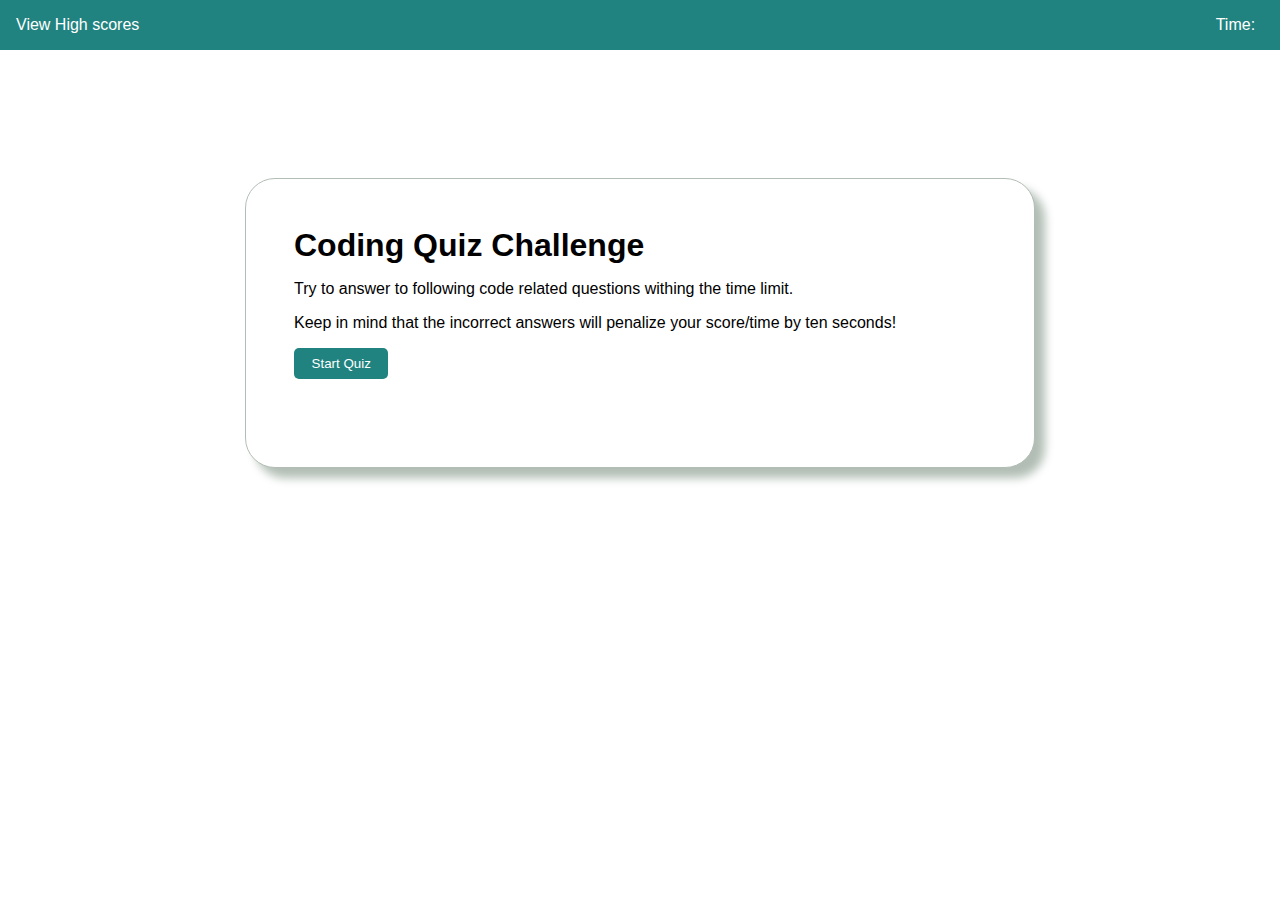
<file: index.html>
<!DOCTYPE html>
<html lang="en">
<head>
    <meta charset="UTF-8">
    <meta http-equiv="X-UA-Compatible" content="IE=edge">
    <meta name="viewport" content="width=device-width, initial-scale=1.0">
    <title>Quiz App</title>
    <link rel="stylesheet" href="./css/style.css">
    <link rel="stylesheet" href="https://cdnjs.cloudflare.com/ajax/libs/font-awesome/6.4.0/css/all.min.css" integrity="sha512-iecdLmaskl7CVkqkXNQ/ZH/XLlvWZOJyj7Yy7tcenmpD1ypASozpmT/E0iPtmFIB46ZmdtAc9eNBvH0H/ZpiBw==" crossorigin="anonymous" referrerpolicy="no-referrer" />
    <link rel="shortcut icon" href="favicon.ico?">
</head>
<body>
    <section>
        <div class="container">
            <div class="header">
                <div>
                    <p>View High scores<i class="fas fa-hand-point-left fa-lg"></i></p>
                </div> 
                <div>Time: <span>&nbsp;</span></div>
            </div>
        </div>
        <div class="container-body">
            
            <div class="box rectangle">
                <div class="main">
                    <h1>Coding Quiz Challenge</h1>
                    <p>Try to answer to following code related questions withing the time limit. </p>
                    <p>Keep in mind that the incorrect answers will penalize your score/time by ten seconds!</p>
                    <button><a href="quiz.html">Start Quiz</a></button>
                </div>

            </div>
        </div>
         
    </section>
    <script src="script.js"></script>
</body>
</html>
</file>
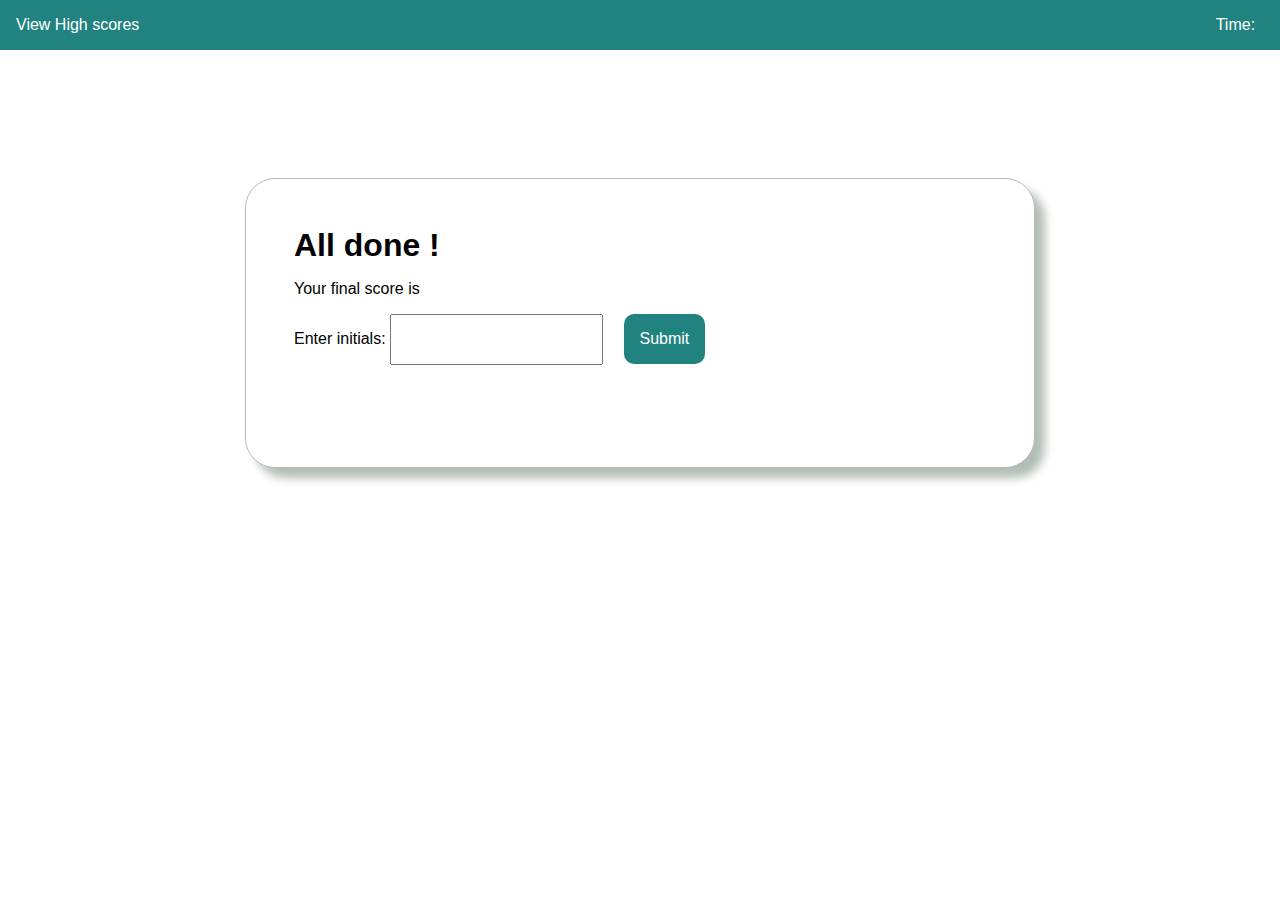
<file: finished.html>
<!DOCTYPE html>
<html lang="en">
<head>
    <meta charset="UTF-8">
    <meta http-equiv="X-UA-Compatible" content="IE=edge">
    <meta name="viewport" content="width=device-width, initial-scale=1.0">
    <title>Quiz App</title>
    <link rel="stylesheet" href="./css/style.css">
    <link rel="stylesheet" href="https://cdnjs.cloudflare.com/ajax/libs/font-awesome/6.4.0/css/all.min.css" integrity="sha512-iecdLmaskl7CVkqkXNQ/ZH/XLlvWZOJyj7Yy7tcenmpD1ypASozpmT/E0iPtmFIB46ZmdtAc9eNBvH0H/ZpiBw==" crossorigin="anonymous" referrerpolicy="no-referrer" />
    <link rel="shortcut icon" href="favicon.ico?">
    
</head>
<body>
        <section>
            <div class="container">
                <div class="header">
                    <div>
                        <p><a href="highscore.html">View High scores<i class="fas fa-hand-point-left fa-lg"></i></a></p>
                    </div> 
                    <div>Time: <span>&nbsp;</span></div>
                </div>
            </div>
            <div class="container-body">
            
                <div class="box rectangle">
                    <div class="main">
                        <div>
                            <div class="submit">
                                  
                                <h1>All done !</h1>
                                <p>Your final score is <span id="finalScore">0</span></p>
                                <form>
                                  <label for="">Enter initials:</label>
                                  <input type="text" id="username">
                                  <button class="btnSubmit" type="submit" id = "saveScoreBtn" onclick="saveHighScore(event)" disabled>Submit</button>
                                </form>  
                            </div>   
                        </div>
                    </div>
    
                </div>
            </div>
             
        </section>
        <script src="finished.js"></script>
 
</body>
</html>
</file>
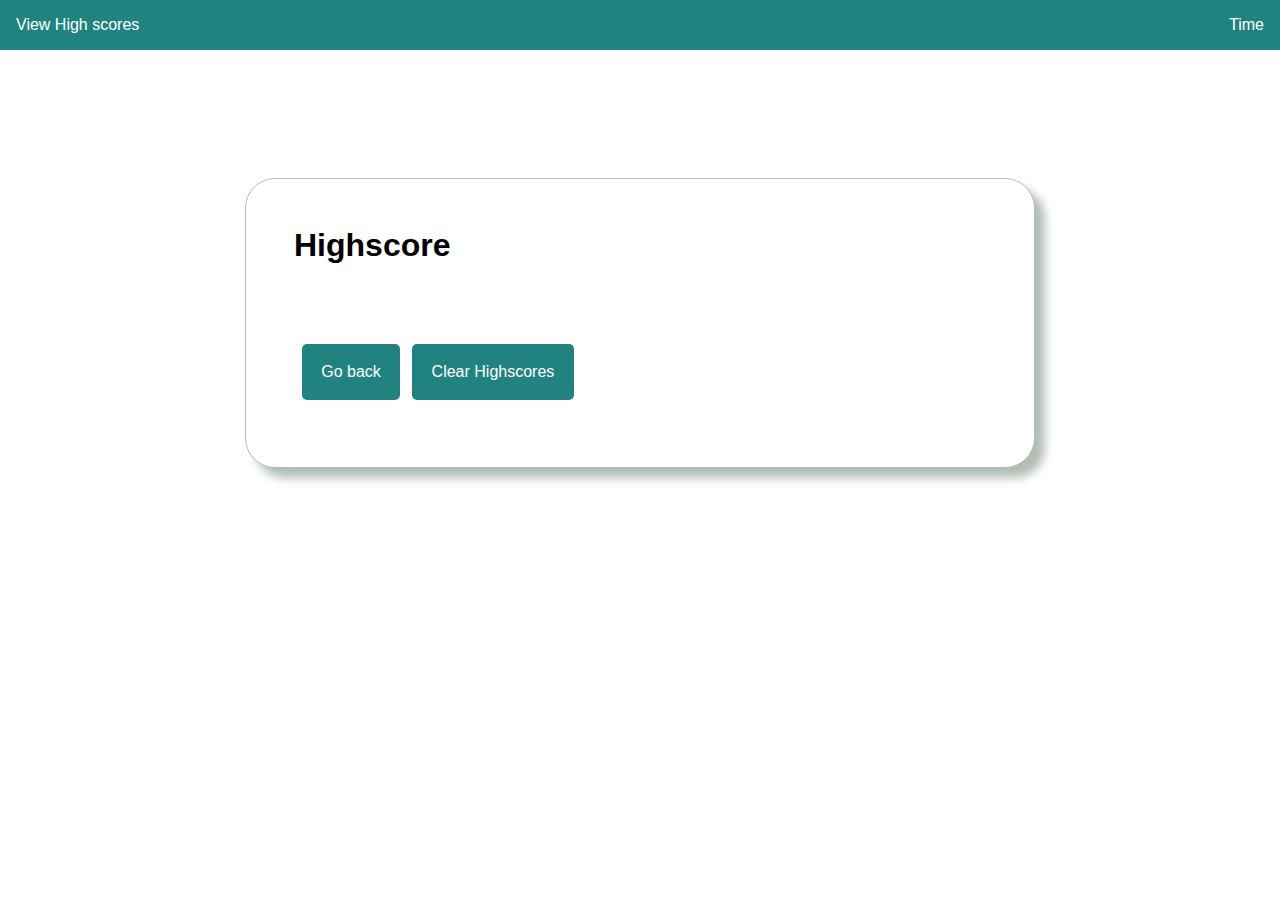
<file: highscore.html>
<!DOCTYPE html>
<html lang="en">
<head>
    <meta charset="UTF-8">
    <meta http-equiv="X-UA-Compatible" content="IE=edge">
    <meta name="viewport" content="width=device-width, initial-scale=1.0">
    <title>Quiz App</title>
    <link rel="stylesheet" href="./css/style.css">
    <link rel="stylesheet" href="https://cdnjs.cloudflare.com/ajax/libs/font-awesome/6.4.0/css/all.min.css" integrity="sha512-iecdLmaskl7CVkqkXNQ/ZH/XLlvWZOJyj7Yy7tcenmpD1ypASozpmT/E0iPtmFIB46ZmdtAc9eNBvH0H/ZpiBw==" crossorigin="anonymous" referrerpolicy="no-referrer" />
    <link rel="shortcut icon" href="favicon.ico?">
</head>
<body>
    <section>
        <div class="container">
            <div class="header">
                <div>
                    <p><a href="highscore.html">View High scores<i class="fas fa-hand-point-left fa-lg"></i></a></p>
                </div> 
                <div>Time</div>
            </div>
        </div>
        <div class="container-body">
            
            <div class="box square">
                <div class="main">
                    <h1>Highscore</h1>
                    <ol id="highScoresList"></ol>
                    <button class="highscore"><a href="index.html">Go back</a></button>
                    <button class="highscore"> <a href="quiz.html">Clear Highscores</a></button>
                </div>

            </div>
        </div>
         
    </section>
    <script src="highscore.js"></script>
</body>
</html>
</file>
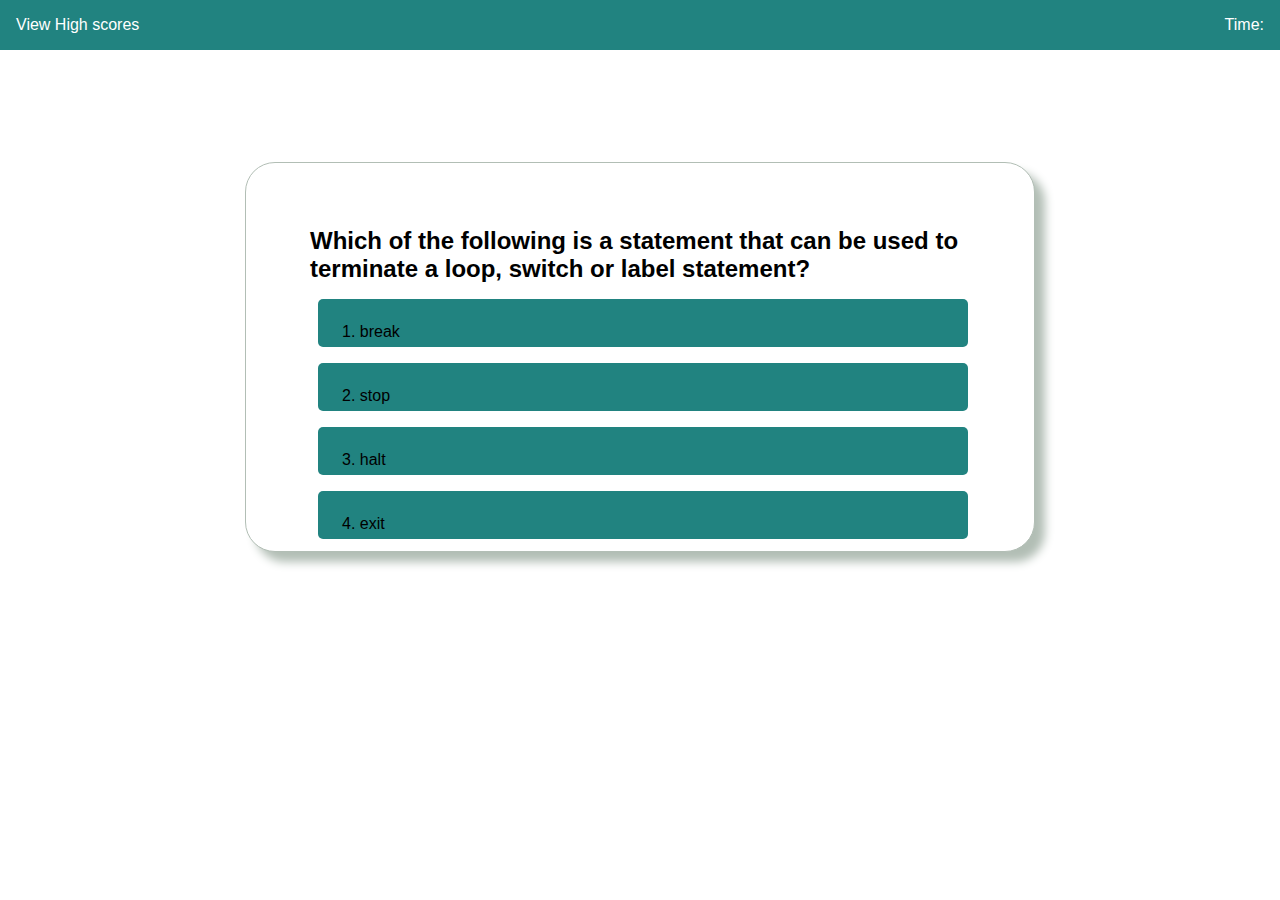
<file: quiz.html>
<!DOCTYPE html>
<html lang="en">
<head>
    <meta charset="UTF-8">
    <meta http-equiv="X-UA-Compatible" content="IE=edge">
    <meta name="viewport" content="width=device-width, initial-scale=1.0">
    <title>Quiz App</title>
    <link rel="stylesheet" href="./css/style.css">
    <link rel="stylesheet" href="https://cdnjs.cloudflare.com/ajax/libs/font-awesome/6.4.0/css/all.min.css" integrity="sha512-iecdLmaskl7CVkqkXNQ/ZH/XLlvWZOJyj7Yy7tcenmpD1ypASozpmT/E0iPtmFIB46ZmdtAc9eNBvH0H/ZpiBw==" crossorigin="anonymous" referrerpolicy="no-referrer" />
    <link rel="shortcut icon" href="favicon.ico?">
</head>
<body>
    <section>
        <div class="container">
            <div class="header">
                <div>
                    <p><a href="highscore.html">View High scores<i class="fas fa-hand-point-left fa-lg"></i></a></p>
                </div> 
                <div>Time: <span id="timeCount"></span></div>
            </div>
        </div>
        <div class="container">
            <div class="box rectangle-2">
                <h2 id="question">What is the answer to this question?</h2>
                <div class="main">  
                        <div class="questionWrap">
                            
                            <div class="options">
                                <ul>
                                    <li class="choice-text" data-number="1">choice 1</li>
                                    <li class="choice-text" data-number="2">choice 2</li>
                                    <li class="choice-text" data-number="3">choice 3</li>
                                    <li class="choice-text" data-number="4">choice 4</li>
                                </ul>
                                <p id="answer" class=""></p>
                            </div>
                            

                           
            
                        </div>
                </section>
                </div>

            </div>
        </div>
         
    </section>
   
    <script src="script.js"></script>
</body>
</html>
</file>
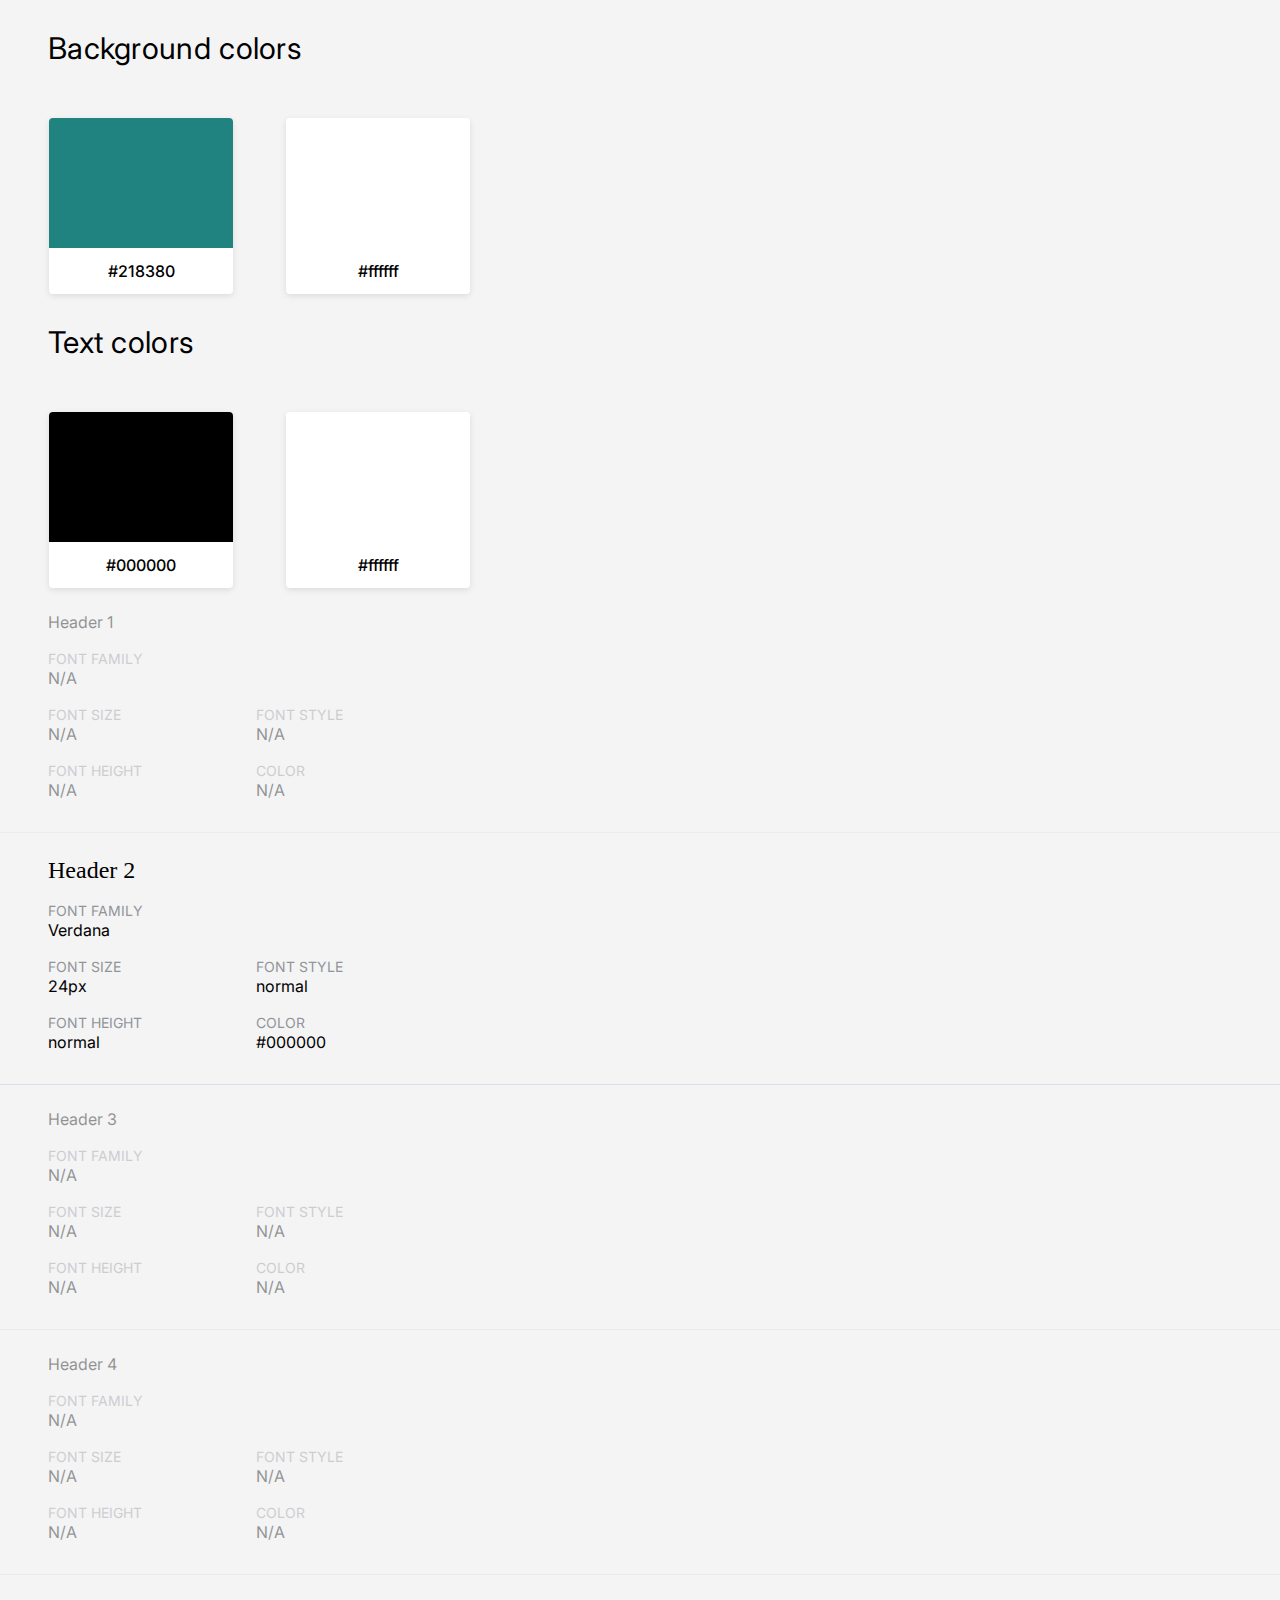
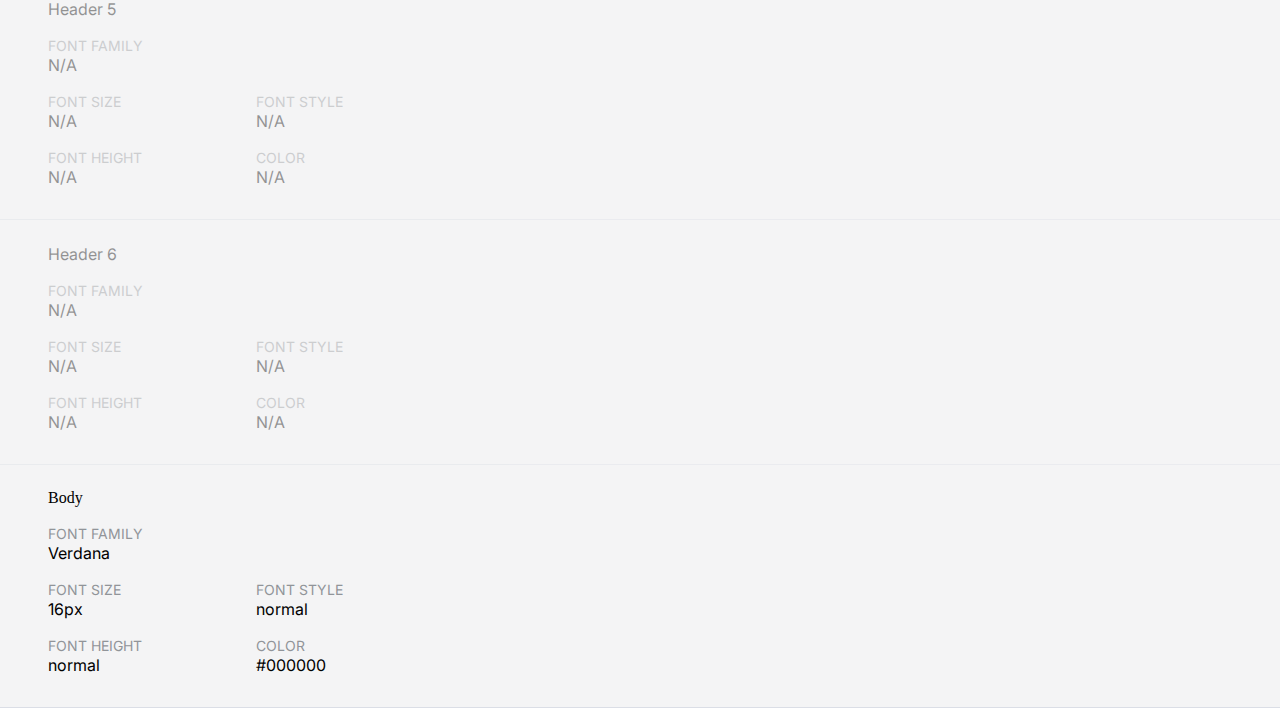
<file: style-guide.html>
<!DOCTYPE html>
<html lang="en">
<head>
    <meta charset="utf-8">
    <meta http-equiv="X-UA-Compatible" content="IE=edge,chrome=1">
	<link rel="preconnect" href="https://fonts.gstatic.com">
	<link href="https://fonts.googleapis.com/css2?family=Inter:wght@400;500&display=swap" rel="stylesheet">
    <link href="https://fonts.googleapis.com/css2?family=Manrope&display=swap" rel="stylesheet">
	<title>codedamn Project Style Guide</title>
    <!-- open this in browser to see the style guide -->
    <style>
        #header {
            margin: 0 auto;
            background-color: white;
        }

        #logo {
            padding-right: 10px;
			margin-top: 2px;
			height: 24px;
        }

		#header-logo {
		    height: 95px;
			position: relative;
		}
		
		#logo-text {
			position: absolute;
			top: 50%; left: 50%;
		    transform: translate(-50%,-50%);
			width: 305px;
		}

        h1 {
            font-family: Manrope;
			font-size: 24px;
			font-style: normal;
			font-weight: 400;
			line-height: 24px;
			letter-spacing: 0em;
			text-align: left;
			margin: 0px;
			
        }

        h2 {
            font-family: 'Inter', sans-serif;
            font-size:17px;
            color:#263646;
            margin-top:33px;
            margin-bottom:0px;
        }
		
		h2 span {
			font-family: 'Inter', sans-serif;
            font-size:10px;
            color:#777777;
            margin-top:33px;
            margin-bottom:0px;
		
		}

        h3 {
            color:#777777;
            margin-top:8px;
            margin-bottom:30px;
        }

        

        h4 {
            font-family:'Inter';
            font-weight:700;
            color:#777777;
            font-size:14px;
            margin-top: 24px;
            margin-bottom: 0px;

        }
		
		h4 span {
			font-size:12px;
		}
		
		h5 {
			color: white;
			margin: 0px auto;
			padding-top: 7px;
			padding-bottom: 7px;
			
		}
		
		body {
			margin:0px !important;
		}

        span {
            font-family: 'Inter', sans-serif;
            color:#777777;
            margin-top:7px;
            margin-bottom:0px;
            font-size:14px;
        }

        p {
            font-family: 'Inter', sans-serif;
			color: black;
            text-align:center;
            margin-top: 13px;
            margin-bottom: 13px;
        }



        img {
            float:left;
        }

        #main-holder {
            clear:both;
			background-color:#f4f4f5;
        }

        #backgrondcolors {
            
        }
		
		.color-section {
			font-family: Inter;
			font-size: 30px;
			font-style: normal;
			font-weight: 400;
			letter-spacing: 0.01em;
			text-align: left;
			padding: 30px 0 20px 48px;
		}

        #textcolors {
            
        }

        .color-wrapper {
            display:inline-block;
            margin-top: 32px;
			box-shadow: 0px 2px 6px rgba(0, 0, 0, 0.1);
			border-radius: 4px;
			background-color: white;
			margin-left: 49px;
			font-size: 16px;
			font-weight: 500;
        }
        .color-holder {
            width: 184px;
            height: 130px;
            background: #ACACAC;
            margin: auto;
			border-radius: 4px 4px 0px 0px;
        }
		
		.not-set {
			opacity:0.4;
		}

        .typography-header {
            padding-left: 48px;
            padding-top: 24px;
            padding-bottom: 16px;
        }

        #typography {
            font-family: Inter;
            font-size: 16px;
            font-style: normal;
            font-weight: 400;
            letter-spacing: 0em;
            text-align: left;
            color: black;
        }

        #typography span {
            color: #919499;
            text-transform: uppercase;
            line-height: 19px;
        }

        .typography-row {
            padding-left: 48px;
            padding-bottom: 16px;
        }

        .typography-col-1{
            display: inline-block;
        }

        .typography-col-2{
            display: inline-block;
            position: absolute;
            left: 256px;
        }

        dt {
            border-bottom: 1px solid #DBDEE6;
            padding-bottom: 16px;
        }
    </style>
</head>

<div id="main-holder" class="container_16">
    <div id="backgrondcolors">
		<div class="color-section">Background colors</div>
        
        
        <div class="color-wrapper">
            <div class="color-holder" id="color-holder-1" style="background-color:#218380">
            </div>
			<div class="color-text">
				<p>#218380</p>
			</div>
        </div>

        
        
        
        <div class="color-wrapper">
            <div class="color-holder" id="color-holder-2" style="background-color:#ffffff">
            </div>
			<div class="color-text">
				<p>#ffffff</p>
			</div>
        </div>

        
        
    </div>

    <div id="textcolors">
		<div class="color-section">Text colors</div>
        
        
        <div class="color-wrapper">
            <div class="color-holder" id="color-1" style="background-color:#000000">
            </div>
            <p>#000000</p>
        </div>
        
        
        
        <div class="color-wrapper">
            <div class="color-holder" id="color-2" style="background-color:#ffffff">
            </div>
            <p>#ffffff</p>
        </div>
        
        
    </div>
    <div id="typography">
        <div class="typeclass">
            
            
            <dt id="result-header-h1-dt" class="not-set first">
            <div class="typography-header">
                <div style="font-family:N/A; font-style:N/A; font-size:N/A; line-height:; color:; background-color:transparent;margin-left: 0px;">Header 1</div>
            </div>
            <div>
                <div class="typography-row"><span>Font Family</span><br>N/A</div>
                <div class="typography-row"><div class="typography-col-1"><span>Font Size</span><br>N/A</div><div class="typography-col-2"><span>Font Style</span><br>N/A</div></div>
                <div class="typography-row"><div class="typography-col-1"><span>Font Height</span><br>N/A</div><div class="typography-col-2"><span>Color</span><br>N/A</div></div>      
            </div>
            </dt>
            
            
            <dt id="result-header-h2-dt" class=" ">
            <div class="typography-header">
                <div style="font-family:Verdana; font-style:normal; font-size:24px; line-height:; color:; background-color:transparent;margin-left: 0px;">Header 2</div>
            </div>
            <div>
                <div class="typography-row"><span>Font Family</span><br>Verdana</div>
                <div class="typography-row"><div class="typography-col-1"><span>Font Size</span><br>24px</div><div class="typography-col-2"><span>Font Style</span><br>normal</div></div>
                <div class="typography-row"><div class="typography-col-1"><span>Font Height</span><br>normal</div><div class="typography-col-2"><span>Color</span><br>#000000</div></div>      
            </div>
            </dt>
            
            
            <dt id="result-header-h3-dt" class="not-set ">
            <div class="typography-header">
                <div style="font-family:N/A; font-style:N/A; font-size:N/A; line-height:; color:; background-color:transparent;margin-left: 0px;">Header 3</div>
            </div>
            <div>
                <div class="typography-row"><span>Font Family</span><br>N/A</div>
                <div class="typography-row"><div class="typography-col-1"><span>Font Size</span><br>N/A</div><div class="typography-col-2"><span>Font Style</span><br>N/A</div></div>
                <div class="typography-row"><div class="typography-col-1"><span>Font Height</span><br>N/A</div><div class="typography-col-2"><span>Color</span><br>N/A</div></div>      
            </div>
            </dt>
            
            
            <dt id="result-header-h4-dt" class="not-set ">
            <div class="typography-header">
                <div style="font-family:N/A; font-style:N/A; font-size:N/A; line-height:; color:; background-color:transparent;margin-left: 0px;">Header 4</div>
            </div>
            <div>
                <div class="typography-row"><span>Font Family</span><br>N/A</div>
                <div class="typography-row"><div class="typography-col-1"><span>Font Size</span><br>N/A</div><div class="typography-col-2"><span>Font Style</span><br>N/A</div></div>
                <div class="typography-row"><div class="typography-col-1"><span>Font Height</span><br>N/A</div><div class="typography-col-2"><span>Color</span><br>N/A</div></div>      
            </div>
            </dt>
            
            
            <dt id="result-header-h5-dt" class="not-set ">
            <div class="typography-header">
                <div style="font-family:N/A; font-style:N/A; font-size:N/A; line-height:; color:; background-color:transparent;margin-left: 0px;">Header 5</div>
            </div>
            <div>
                <div class="typography-row"><span>Font Family</span><br>N/A</div>
                <div class="typography-row"><div class="typography-col-1"><span>Font Size</span><br>N/A</div><div class="typography-col-2"><span>Font Style</span><br>N/A</div></div>
                <div class="typography-row"><div class="typography-col-1"><span>Font Height</span><br>N/A</div><div class="typography-col-2"><span>Color</span><br>N/A</div></div>      
            </div>
            </dt>
            
            
            <dt id="result-header-h6-dt" class="not-set ">
            <div class="typography-header">
                <div style="font-family:N/A; font-style:N/A; font-size:N/A; line-height:; color:; background-color:transparent;margin-left: 0px;">Header 6</div>
            </div>
            <div>
                <div class="typography-row"><span>Font Family</span><br>N/A</div>
                <div class="typography-row"><div class="typography-col-1"><span>Font Size</span><br>N/A</div><div class="typography-col-2"><span>Font Style</span><br>N/A</div></div>
                <div class="typography-row"><div class="typography-col-1"><span>Font Height</span><br>N/A</div><div class="typography-col-2"><span>Color</span><br>N/A</div></div>      
            </div>
            </dt>
            

            
            <dt id="result-header-h7-dt" class=" ">
            <div class="typography-header">
                <div style="font-family:Verdana; font-style:normal; font-size:16px; line-height:; color:; background-color:transparent;margin-left: 0px;">Body</div>
            </div>
            <div>
                <div class="typography-row"><span>Font Family</span><br>Verdana</div>
                <div class="typography-row"><div class="typography-col-1"><span>Font Size</span><br>16px</div><div class="typography-col-2"><span>Font Style</span><br>normal</div></div>
                <div class="typography-row"><div class="typography-col-1"><span>Font Height</span><br>normal</div><div class="typography-col-2"><span>Color</span><br>#000000</div></div>      
            </div>
            </dt>
        </div>
    </div>
</div>
</file>
<file: css/style.css>
*{
    box-sizing: border-box;
    margin: 0;
    font-family: Verdana, sans-serif;
}

/*hompage*/

section{
    height: 100vh;
}

.header{
    display: flex;
    flex-direction: row ;
    justify-content: space-between;
    padding: 1rem;
    background:#218380 ;
    color: #ffffff;

}

.box {
    box-shadow: 10px 10px 10px #B2BEB5;
    margin:1rem;
    background: white;
    border-radius: 10px;
    border: 1px solid #B2BEB5;
}

.main{
    padding: 3rem;
}

.main h1{
    padding-bottom: 1rem;
    
}
.main p{
    padding-bottom: 1rem;
}

.container{
    padding-bottom: 7rem;
}

a{
    text-decoration: none;
    color: #ffffff;
    
}

button{
    padding: 0.5rem 1.1rem;
    background: #218380;
    border-radius: 5px;
    border:none;
    color: #ffffff;
}

/*quiz*/

li{
    list-style: none;
    padding: 1.5rem;
    background:#218380; 
    margin-bottom: 1rem;
    width: 100%;
    border-radius: 5px;
}

/* .options{

} */

/*finished*/

.submit input{
    padding:1rem;
    margin-bottom: 1rem;

}


/*highsore*/
.row{
    display: flex;
    flex-direction: row;
    
}

.highscore{
    margin-left: 0.5rem;
}

/*genereal*/
h2{
    font-size: 24px;
}
.options li:hover{
    cursor: pointer;
}

@media (min-width:600px){

    .container-body{
        display: flex;
        justify-content: center;
    }

    .square{
        width: 25rem;
        height: 25rem;
    }
    .rectangle{
        width: 35rem;
        height: 20rem;
        
    }

    .rectangle-2{
        padding: 4rem;
        margin: 3rem;   
    }

}

/*Medium devices only */
@media(min-width: 601px) and (max-width: 1199px) {
    .box {
        width: 790px;
        height: 280px;
        border-radius: 30px;
    }
    .main {
        padding: 3rem;
    }
    .btnSubmit {
        padding: 1rem;
        border-radius: 10px;
        margin-left: 1rem;
    }
    .highscore {
        margin-top: 4rem;
        padding: 1.2rem;
    }
    .rectangle-2 {
        margin: auto;
        height: 390px;
    }
    .options {
        margin-top: -2rem;
    }
    .options li {
        width: 650px;
        height: 40px;
        margin-left: -5rem;
    }
}

@media(min-width: 1200px) and (max-width: 1600px) {
    .box {
        width: 790px;
        height: 290px;
        border-radius: 30px;
    }
    .main {
        padding: 3rem;
    }
    .btnSubmit {
        padding: 1rem;
        border-radius: 10px;
        margin-left: 1rem;
        font-size: 16px;
    }
    .highscore {
        margin-top: 4rem;
        padding: 1.2rem;
        font-size: 16px;
    }
    .rectangle-2 {
        margin: auto;
        height: 390px;
    }
    .options {
        margin-top: -2rem;
    }
    .options li {
        width: 650px;
        height: 40px;
        margin-left: -5rem;
    }
}
</file>
